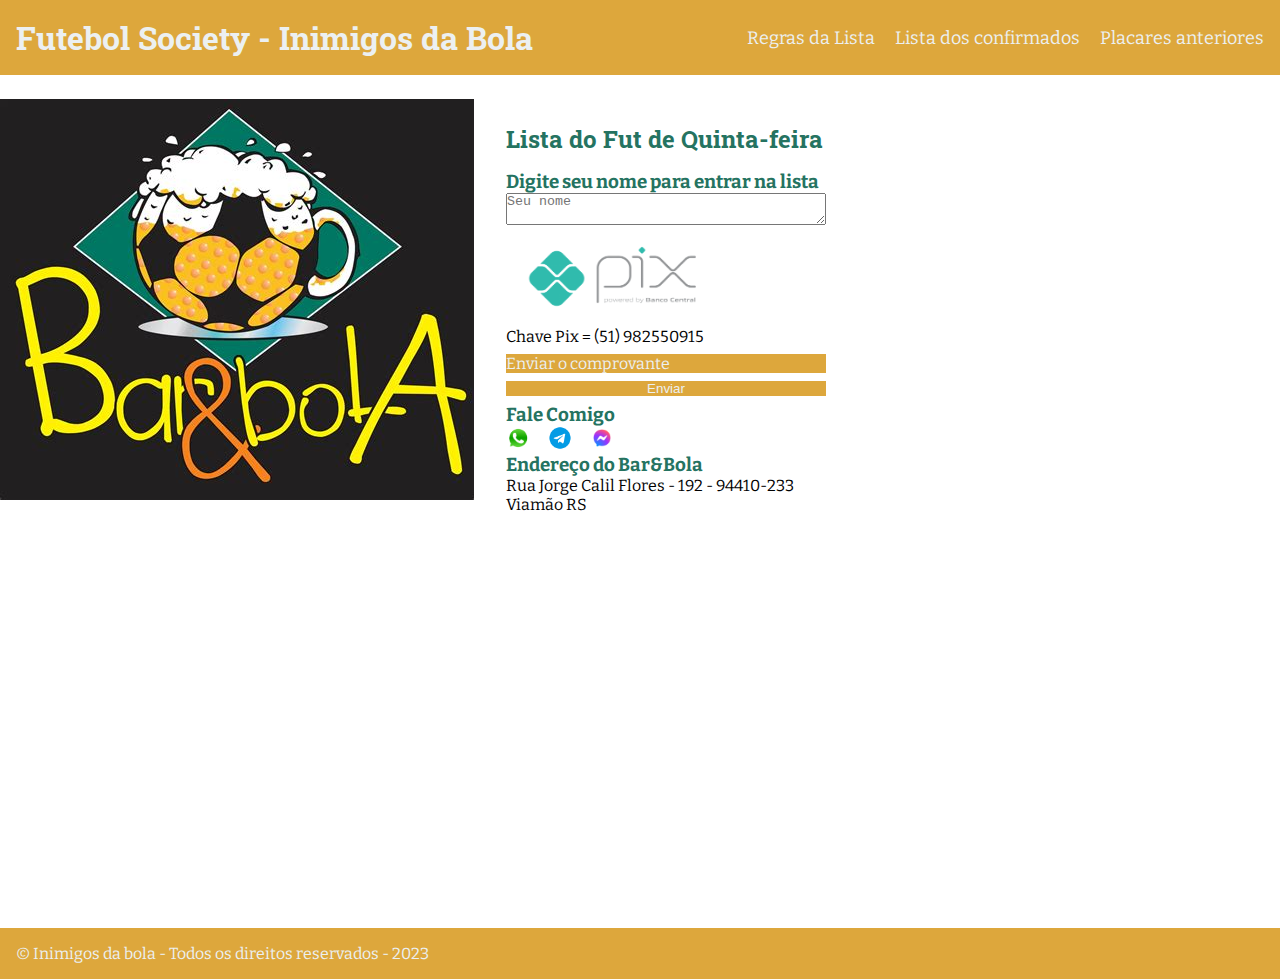
<file: index.html>
<!DOCTYPE html>
<html lang="pt-BR">
    <head>
        <meta charset="UTF-8">
        <meta http-equiv="X-UA-Compatible" content="IE=edge">
        <meta name="viewport" content="width=device-width, initial-scale=1.0">
        <title>Fut - Quinta-feira</title>
        <link rel="stylesheet" href="main.css"/>

        <link rel="preconnect" href="https://fonts.googleapis.com">
        <link rel="preconnect" href="https://fonts.gstatic.com" crossorigin>
        <link href="https://fonts.googleapis.com/css2?family=Bitter&family=Roboto+Slab&display=swap" rel="stylesheet">
    </head>
    <body>
        <header>
            <div class="container">
                <h1>Futebol Society - Inimigos da Bola</h1>
                <nav>
                    <ul>
                        <li>
                            <a href="regras.html">Regras da Lista</a>
                        </li>
                        <li>
                            <a href="lista.html">Lista dos confirmados</a>
                        </li>
                        <li>
                            <a href="placar.html">Placares anteriores</a>
                        </li>
                    </ul>
                </nav>
            </div>
        </header>

        <section id="about">
            <div class="container">
                <img class="store-front" src="/Midias/bar.png" alt="Logo do Bar&Bola"/>
            <section id="contact">
                <div class="container">
                    <h2>Lista do Fut de Quinta-feira</h2>
                    <div class="contact-methods">
                        <div>
                            <h3>Digite seu nome para entrar na lista</h3>
                            <form>
                                <textarea placeholder="Seu nome" required></textarea>
                                <img src="/Midias/pix.png" alt="Logo do Pix"/>
                                <p>
                                    Chave Pix = (51) 982550915
                                </p>
                                <label for="arquivo">Enviar o comprovante</label>

                                <input type="file" name="arquivo" id="arquivo">

                                <button type="submit">Enviar</button>
                            </form>
                            <h3>Fale Comigo</h3>
                            <ul class="social-links">
                                <li>
                                    <a href="https://api.whatsapp.com/send?phone=5551982550915" title="Meu WhatsApp">
                                        <img src="/Midias/whatsapp.png" alt="Logo do WhatsApp" />
                                    </a>
                                </li>
                                <li>
                                    <a href="https://t.me/wellingtonmateusy" title="Meu Telegram">
                                        <img src="/Midias/telegram.png" alt="Logo do Telegram" />
                                    </a>
                                </li>
                                <li>
                                    <a href="#" title="Meu Messenger">
                                        <img src="/Midias/messenger.png" alt="Logo do Messenger" />
                                    </a>
                                </li>
                            </ul>
                            <h3>Endereço do Bar&Bola</h3>
                            <p>
                                Rua Jorge Calil Flores - 192 - 94410-233 Viamão RS
                            </p>
                        </div>
                    </div>
                </div>
            </div>
            </section>
        </section>
            
        <footer>
                <p>© Inimigos da bola - Todos os direitos reservados - 2023</p>
        </footer>
    </body>
</html>
</file>
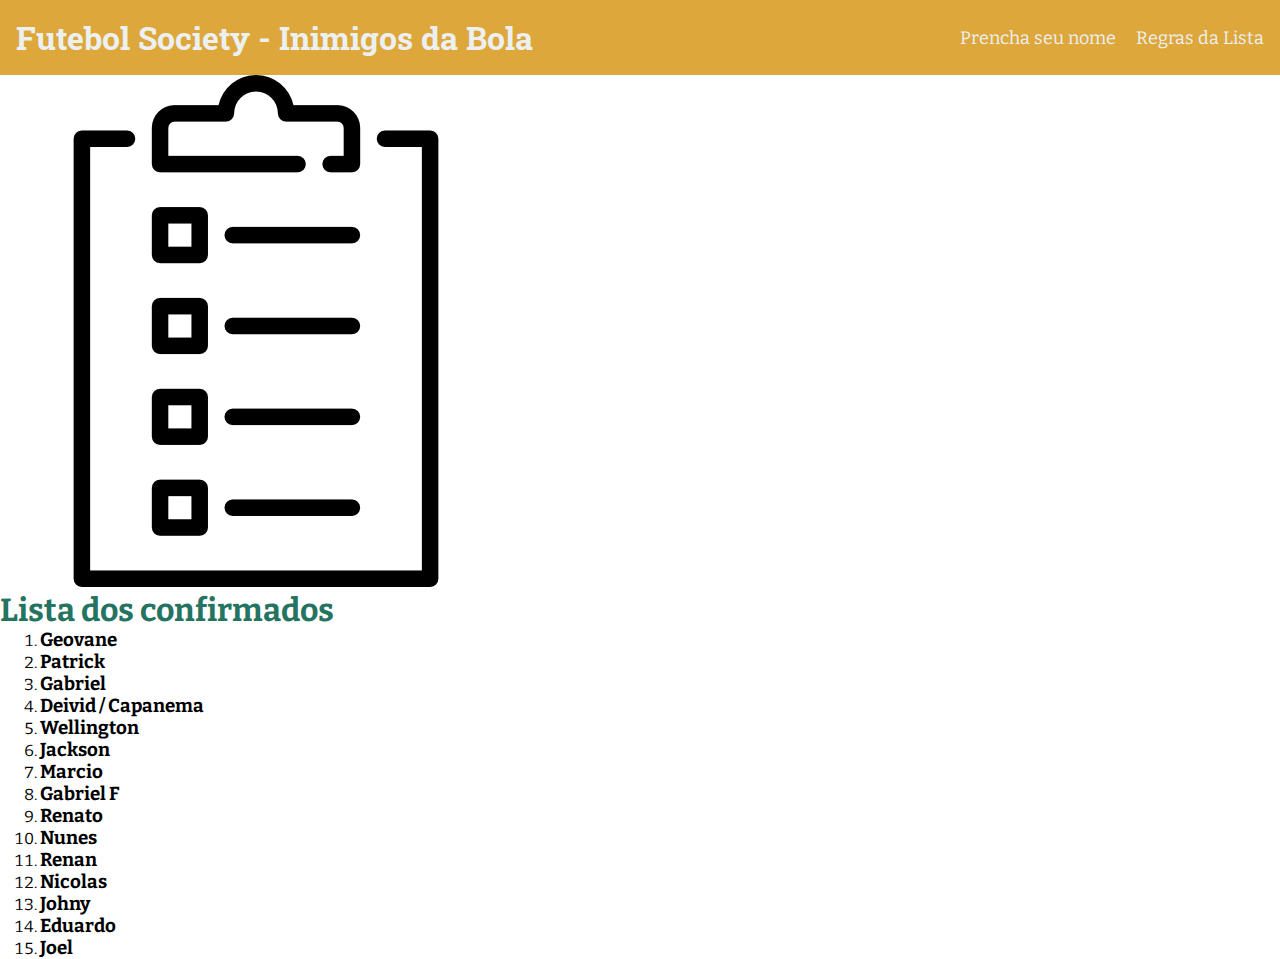
<file: lista.html>
<!DOCTYPE html>
<html lang="pt-BR">
    <head>
        <meta charset="UTF-8">
        <meta http-equiv="X-UA-Compatible" content="IE=edge">
        <meta name="viewport" content="width=device-width, initial-scale=1.0">
        <title>Lista dos confirmados</title>
        <link rel="stylesheet" href="main2.css"/>

        <link rel="preconnect" href="https://fonts.googleapis.com">
        <link rel="preconnect" href="https://fonts.gstatic.com" crossorigin>
        <link href="https://fonts.googleapis.com/css2?family=Bitter&family=Roboto+Slab&display=swap" rel="stylesheet">
    </head>
    <body>
        <header>
            <nav>
            <div class="container">
                <h1>Futebol Society - Inimigos da Bola</h1>
                <nav>
                    <ul>
                        <li>
                            <a href="index.html">Prencha seu nome</a>
                        </li>
                        <li>
                            <a href="regras.html">Regras da Lista</a>
                        </li>
                    </ul>
            </nav>
            </div>
        </header>

        <section id="about">
            <div class="lista">
                <img class="lista-img" src="/Midias/lista_img.png" alt="Logo de um Lista"/>
                <h1>Lista dos confirmados</h1>
                <ol class="listac">
                    <li><h3>Geovane</h3></li>
                    <li><h3>Patrick</h3></li>
                    <li><h3>Gabriel</h3></li>
                    <li><h3>Deivid / Capanema</h3></li>
                    <li><h3>Wellington</h3></li>
                    <li><h3>Jackson</h3></li>
                    <li><h3>Marcio</h3></li>
                    <li><h3>Gabriel F</h3></li>
                    <li><h3>Renato</h3></li>
                    <li><h3>Nunes</h3></li>
                    <li><h3>Renan</h3></li>
                    <li><h3>Nicolas</h3></li>
                    <li><h3>Johny</h3></li>
                    <li><h3>Eduardo</h3></li>
                    <li><h3>Joel</h3></li>
                </ol>
            </div>
        </section>
    </body>
</file>
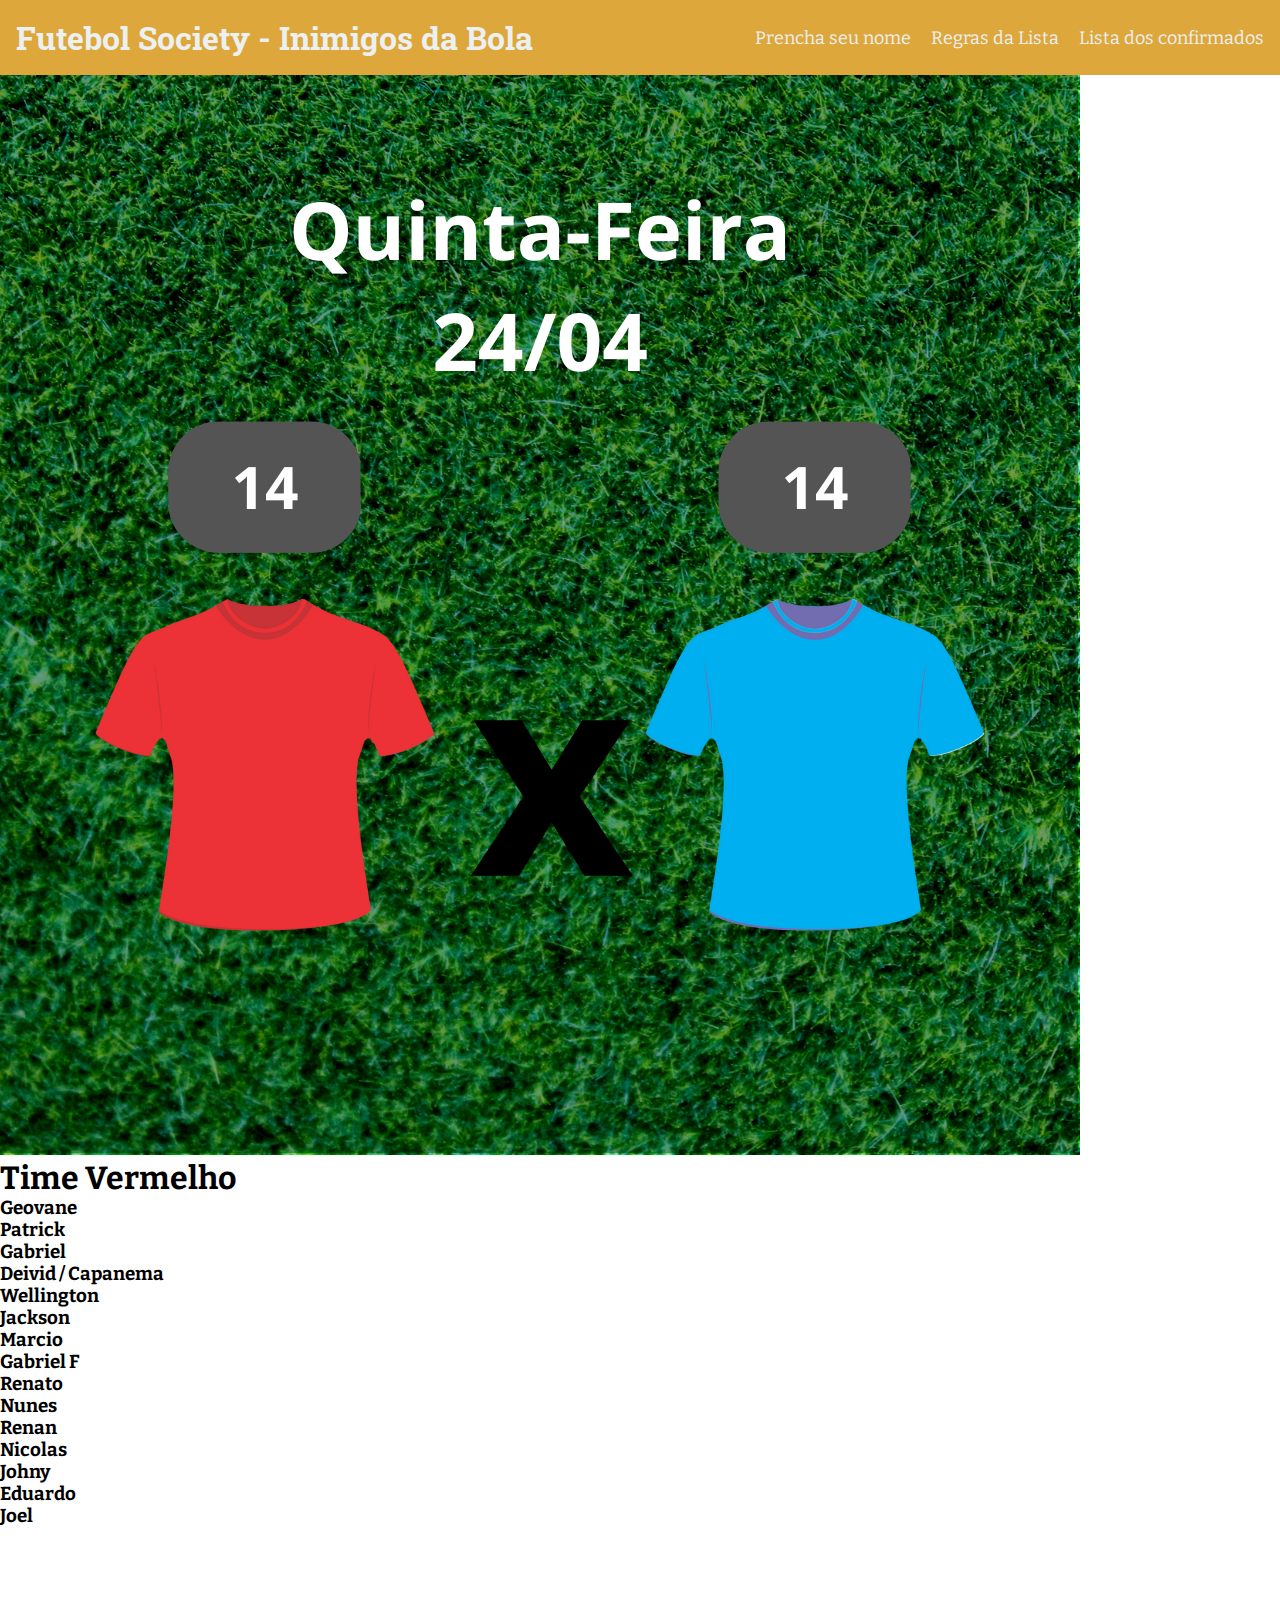
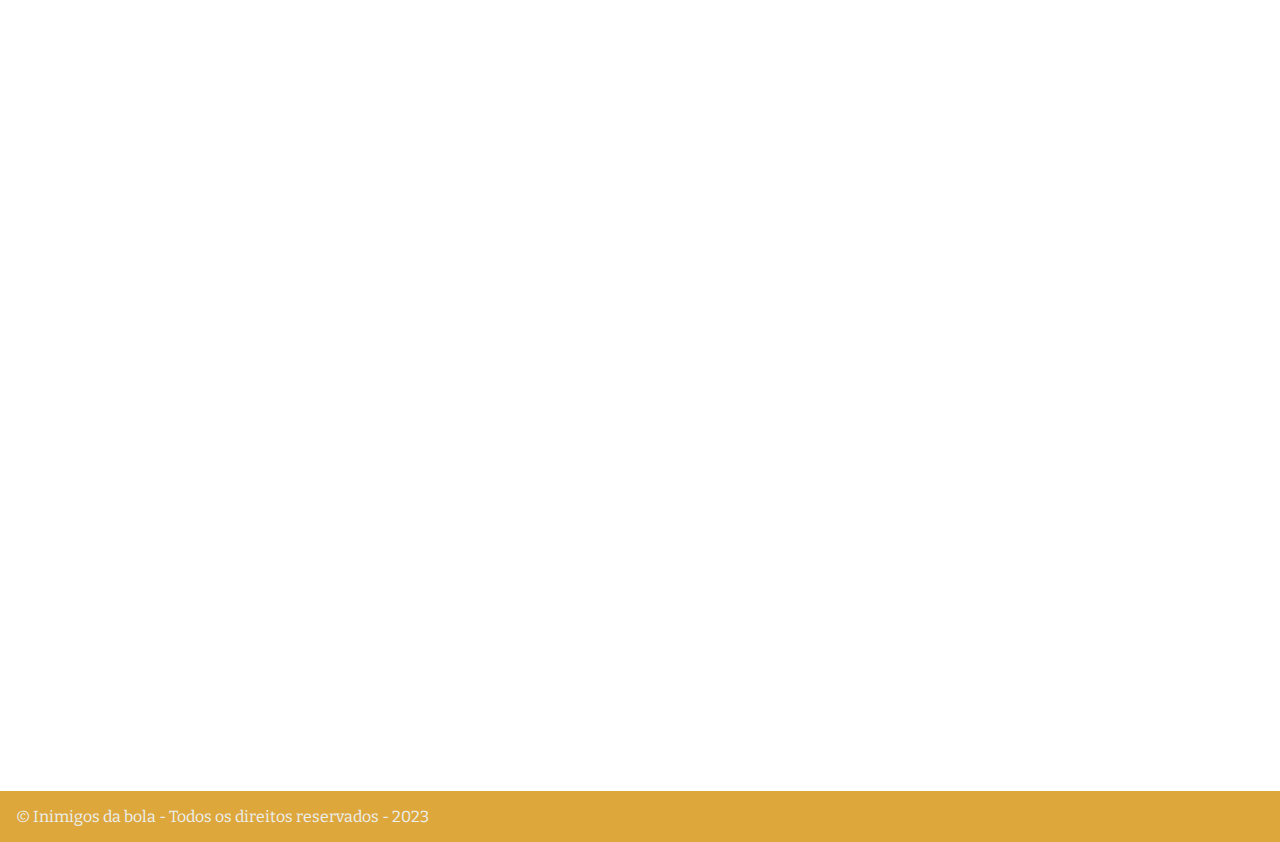
<file: placar.html>
<!DOCTYPE html>
<html lang="pt-BR">
    <head>
        <meta charset="UTF-8">
        <meta http-equiv="X-UA-Compatible" content="IE=edge">
        <meta name="viewport" content="width=device-width, initial-scale=1.0">
        <title>Lista dos confirmados</title>
        <link rel="stylesheet" href="main3.css"/>

        <link rel="preconnect" href="https://fonts.googleapis.com">
        <link rel="preconnect" href="https://fonts.gstatic.com" crossorigin>
        <link href="https://fonts.googleapis.com/css2?family=Bitter&family=Roboto+Slab&display=swap" rel="stylesheet">
    </head>
    <body>
        <header>
            <nav>
            <div class="container">
                <h1>Futebol Society - Inimigos da Bola</h1>
                <nav>
                    <ul>
                        <li>
                            <a href="index.html">Prencha seu nome</a>
                        </li>
                        <li>
                            <a href="regras.html">Regras da Lista</a>
                        </li>
                        <li>
                            <a href="lista.html">Lista dos confirmados</a>
                        </li>
                    </ul>
            </nav>
            </div>
        </header>

        <section id="about">
            <div class="placar">
                <img class="placar24" src="/Midias/24-04.png" alt="Placar 24/04"/>
                <h1>Time Vermelho</h1>
                <ol class="listac">
                    <li><h3>Geovane</h3></li>
                    <li><h3>Patrick</h3></li>
                    <li><h3>Gabriel</h3></li>
                    <li><h3>Deivid / Capanema</h3></li>
                    <li><h3>Wellington</h3></li>
                    <li><h3>Jackson</h3></li>
                    <li><h3>Marcio</h3></li>
                    <li><h3>Gabriel F</h3></li>
                    <li><h3>Renato</h3></li>
                    <li><h3>Nunes</h3></li>
                    <li><h3>Renan</h3></li>
                    <li><h3>Nicolas</h3></li>
                    <li><h3>Johny</h3></li>
                    <li><h3>Eduardo</h3></li>
                    <li><h3>Joel</h3></li>
                </ol>
            </div>
        </section>
        <footer>
            <p>© Inimigos da bola - Todos os direitos reservados - 2023</p>
        </footer>
    </body>
</html>
</file>
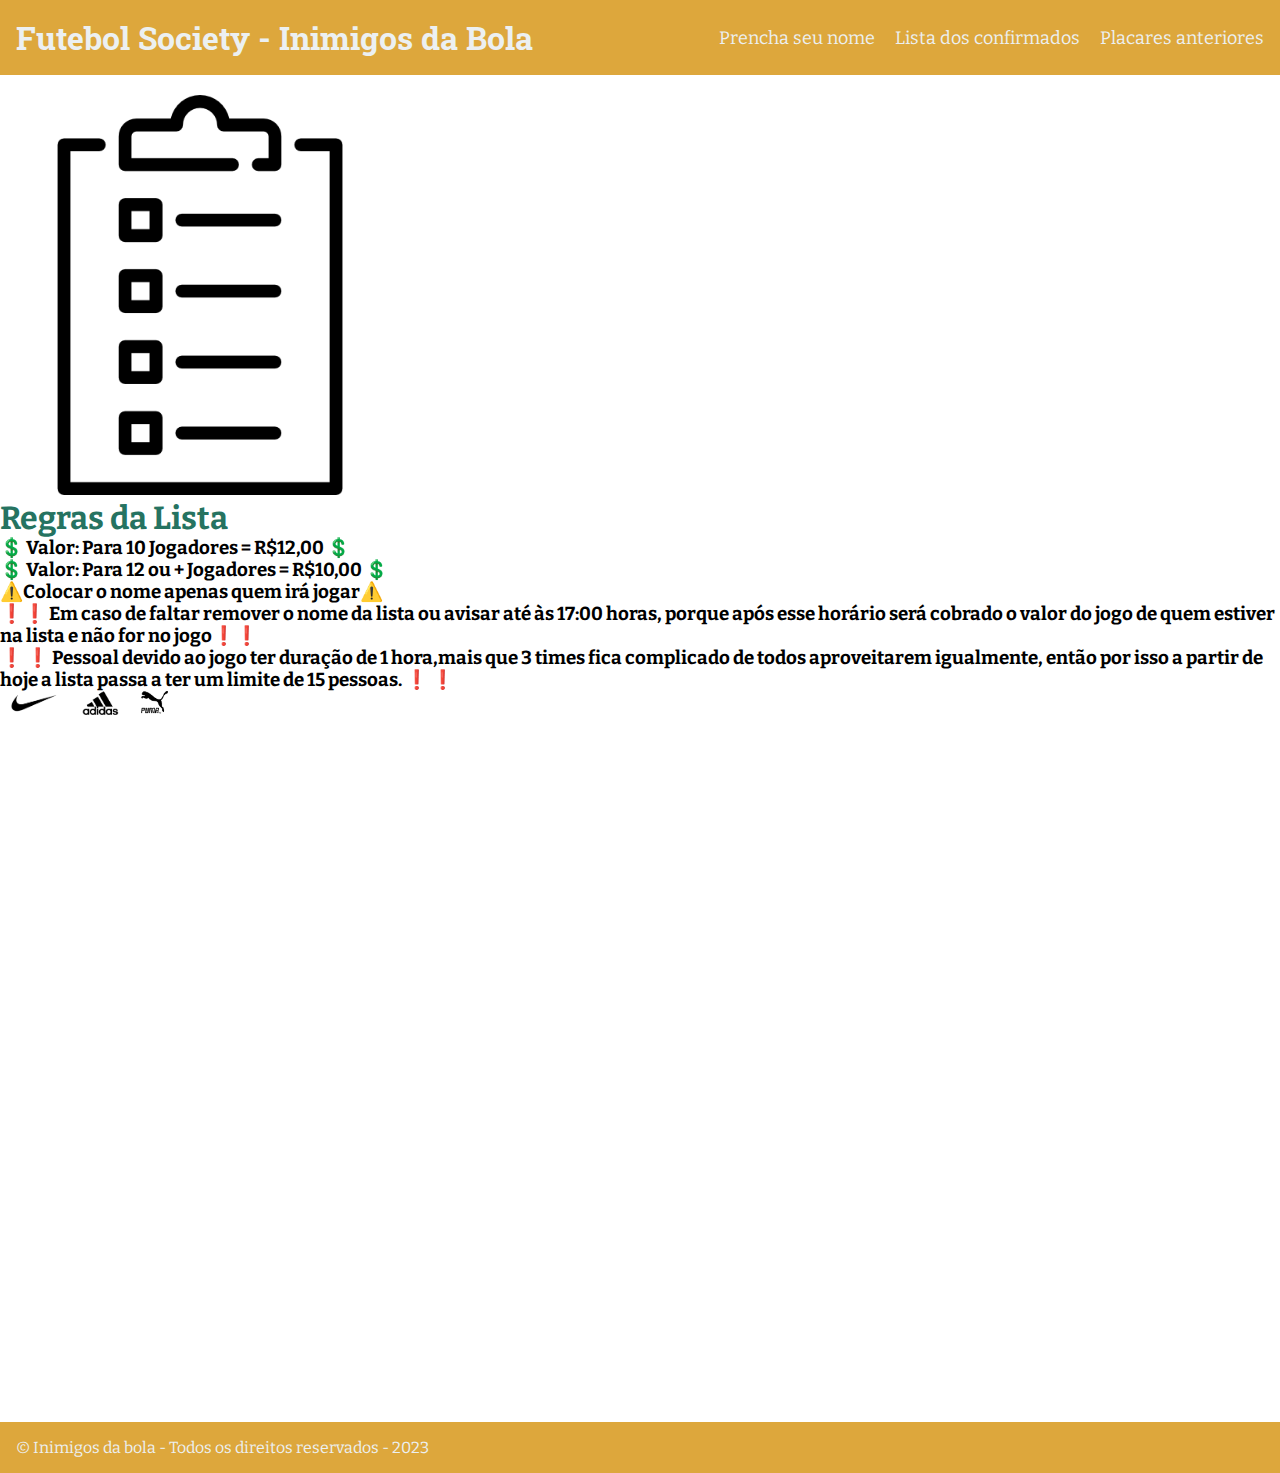
<file: regras.html>
<!DOCTYPE html>
<html lang="pt-BR">
    <head>
        <meta charset="UTF-8">
        <meta http-equiv="X-UA-Compatible" content="IE=edge">
        <meta name="viewport" content="width=device-width, initial-scale=1.0">
        <title>Regras da Lista</title>
        <link rel="stylesheet" href="main1.css"/>

        <link rel="preconnect" href="https://fonts.googleapis.com">
        <link rel="preconnect" href="https://fonts.gstatic.com" crossorigin>
        <link href="https://fonts.googleapis.com/css2?family=Bitter&family=Roboto+Slab&display=swap" rel="stylesheet">
    </head>
    <body>
        <header>
            <nav>
            <div class="container">
                <h1>Futebol Society - Inimigos da Bola</h1>
                <nav>
                    <ul>
                        <li>
                            <a href="index.html">Prencha seu nome</a>
                        </li>
                        <li>
                            <a href="lista.html">Lista dos confirmados</a>
                        </li>
                        <li>
                            <a href="placar.html">Placares anteriores</a>
                        </li>
                    </ul>
            </nav>
            </div>
        </header>

    <section id="about">
        <div class="regras">
            <img class="lista-img" src="/Midias/lista_img.png" alt="Logo de um Lista"/>
            <h1>Regras da Lista</h1>
            <p>
                <h3>💲 Valor: Para 10 Jogadores = R$12,00 💲</h3>
            </p>
            <p>
                <h3>💲 Valor: Para 12 ou + Jogadores = R$10,00 💲</h3>
            </p>
            <p>
                <h3>⚠️Colocar o nome apenas quem irá jogar⚠️</h3>
            </p>
            <p>
                <h3>❗❗ Em caso de faltar remover o nome da lista ou avisar até às 17:00 horas,
                porque após esse horário será cobrado o valor do jogo de quem estiver na lista e não for no jogo❗❗</h3>
            </p>
            <p>
                <h3>❗ ❗ Pessoal devido ao jogo ter duração de 1 hora,mais que 3 times fica complicado de todos
                aproveitarem igualmente, então por isso a partir de hoje a lista passa a ter um limite de 15 pessoas. ❗ ❗</h3>
            </p>
            <ul class="brands-list">
                <li><img src="/Midias/nike.png" alt="Nike"/></li>
                <li><img src="/Midias/adidas.png" alt="Adidas" /></li>
                <li><img src="/Midias/puma.png" alt="Puma"/></li>
            </ul>
        </div>
    </section>
        <footer>
            <p>© Inimigos da bola - Todos os direitos reservados - 2023</p>
        </footer>
    </body>
</html>
</file>
<file: main.css>
/* ESTILO 1 */
*{
    box-sizing: border-box;
    margin: 0;
    padding: 0;
}

header h1,
section h2 {
    font-family: 'Roboto Slab', serif;
}

body {
    font-family: 'Bitter', serif;
}

/* ESTILO 2 */

header, footer{
    padding: 16px;
    background-color: #DDA73C;
    color: #ecf0f1;
}

header nav li{
    display: inline;
    margin-left: 16px;
    font-size: 18px;
}

header nav li a{
    color: #ecf0f1;
    text-decoration: none;
}

/* ESTILO 3 */
.container {
    max-width: 1280px;
    align-items: center;
    margin: 0 auto;
}

/* ESTILO 4 */
header .container,
section .container{
    display: flex;
    align-items: center;
    justify-content: space-between;
}


/* ESTILO 5 */
section .container {
    align-items: flex-start;
}
section {
    padding: 24px 0;
}

section h2 {
    margin-bottom: 16px;
}

section {
    color: #257361;
}

section p{
    color: black;
    margin-bottom: 8px;
}

/* ESTILO 6 */
.store-front {
    margin-right: 32px;
}

#contact .container{
    display: block;
}

.contact-methods {
    display: flex;
    justify-content: space-between;
    margin-right: 500px;
}

.contact-methods img {
    height: 90px;
}

form input,
form textarea,
form button {
    display: block;
    width: 320px;
    margin-bottom: 8px;
}

form button, label {
    background-color: #DDA73C;
    color: #ecf0f1;
    border: none;
    cursor: pointer;
}

label {
    display: block;
    width: 320px;
    margin-bottom: 8px;
}

input[type="file"] {
    display: none;
}

form button:hover {
    background-color: #257361;
}

input:focus, textarea:focus {
    outline-color: #257361;
}

.social-links img {
    height: 24px;
}

.social-links li {
    display: inline;
    margin-right: 8px;
}

.social-links li a{
    text-decoration: none;
}

footer {
    margin-top: 358px;
}
</file>
<file: main2.css>
*{
    box-sizing: border-box;
    margin: 0;
    padding: 0;
}

header h1,
section h2 {
    font-family: 'Roboto Slab', serif;
}

body {
    font-family: 'Bitter', serif;
}

header, footer{
    padding: 16px;
    background-color: #DDA73C;
    color: #ecf0f1;
}

header nav li{
    display: inline;
    margin-left: 16px;
    font-size: 18px;
}

header nav li a{
    color: #ecf0f1;
    text-decoration: none;
}

.container {
    max-width: 1280px;
    align-items: center;
    margin: 0 auto;
}

header .container {
    display: flex;
    align-items: center;
    justify-content: space-between;
}

.lista h1 {
    color: #257361;
}

.check-list {
    margin-top: 20px;
    margin-left: 20px;
    height: 400px;
}

.listac {
    margin-left: 40px;
}

footer {
    margin-top: 82px;
}
</file>
<file: main3.css>
*{
    box-sizing: border-box;
    margin: 0;
    padding: 0;
}

header h1,
section h2 {
    font-family: 'Roboto Slab', serif;
}

body {
    font-family: 'Bitter', serif;
}

header, footer{
    padding: 16px;
    background-color: #DDA73C;
    color: #ecf0f1;
}

header nav li{
    display: inline;
    margin-left: 16px;
    font-size: 18px;
}

header nav li a{
    color: #ecf0f1;
    text-decoration: none;
}

.container {
    max-width: 1280px;
    align-items: center;
    margin: 0 auto;
}

header .container {
    display: flex;
    align-items: center;
    justify-content: space-between;
}

footer {
    margin-top: 864px;
}
</file>
<file: main1.css>
*{
    box-sizing: border-box;
    margin: 0;
    padding: 0;
}

header h1,
section h2 {
    font-family: 'Roboto Slab', serif;
}

body {
    font-family: 'Bitter', serif;
}

header, footer{
    padding: 16px;
    background-color: #DDA73C;
    color: #ecf0f1;
}

header nav li{
    display: inline;
    margin-left: 16px;
    font-size: 18px;
}

header nav li a{
    color: #ecf0f1;
    text-decoration: none;
}

.container {
    max-width: 1280px;
    align-items: center;
    margin: 0 auto;
}

header .container {
    display: flex;
    align-items: center;
    justify-content: space-between;
}

.regras h1 {
    color: #257361;
}

.lista-img {
    margin-top: 20px;
    height: 400px;
}

.brands-list img {
    height: 24px;
}
.brands-list li {
    display: inline;
    margin: 8px;
}

footer {
    margin-top: 703px;
}
</file>
